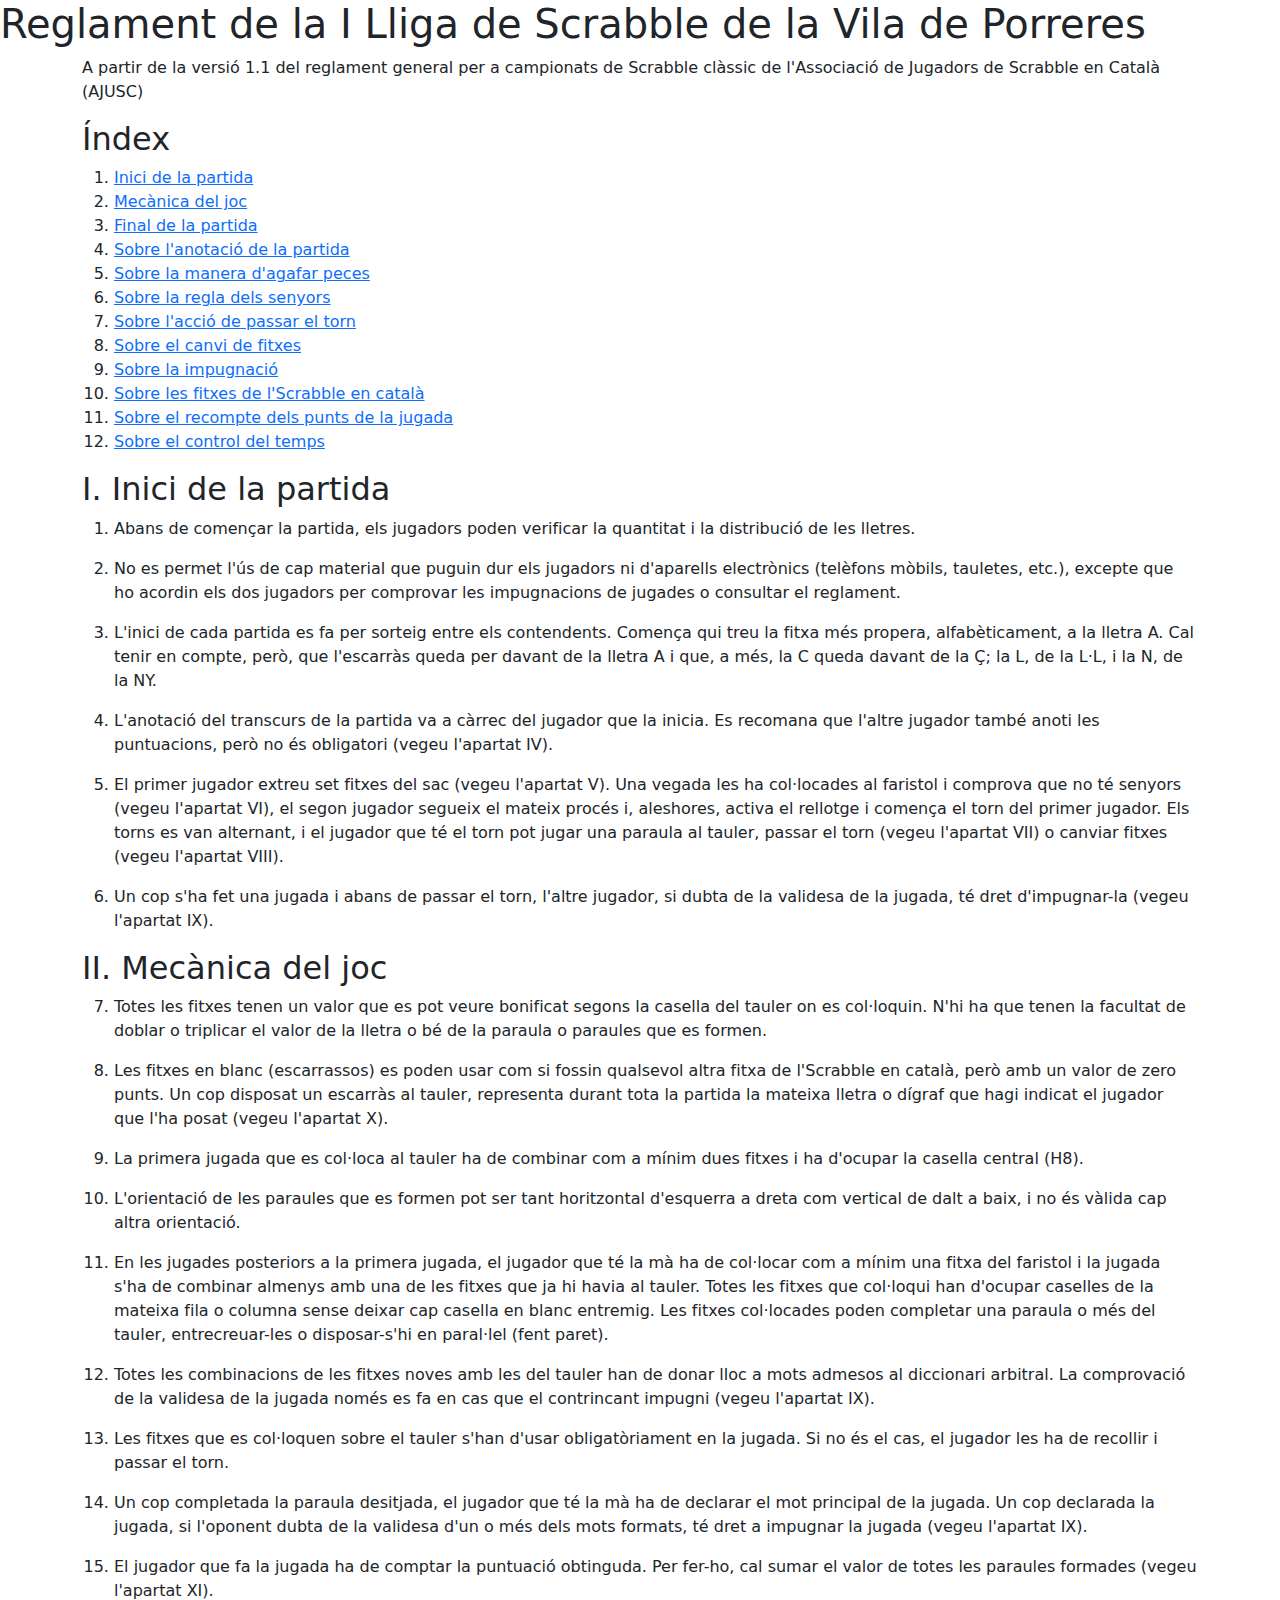
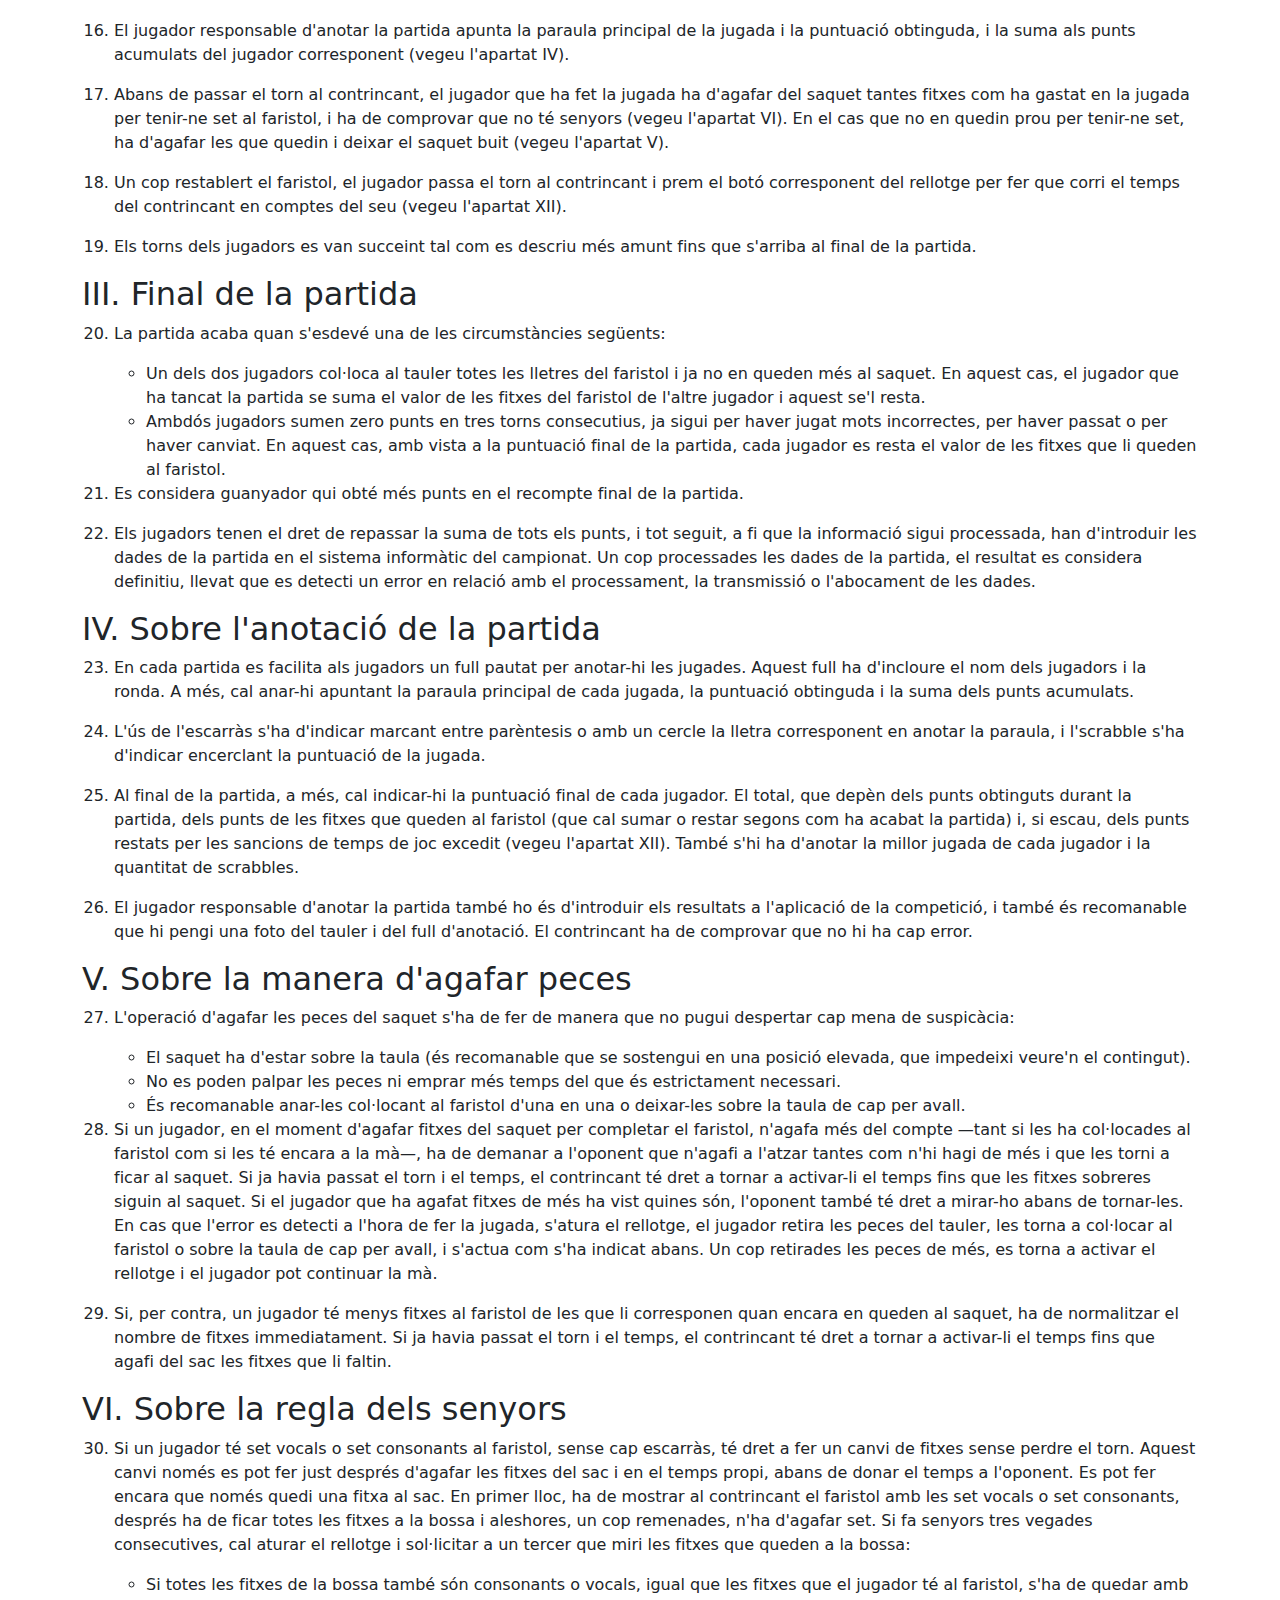
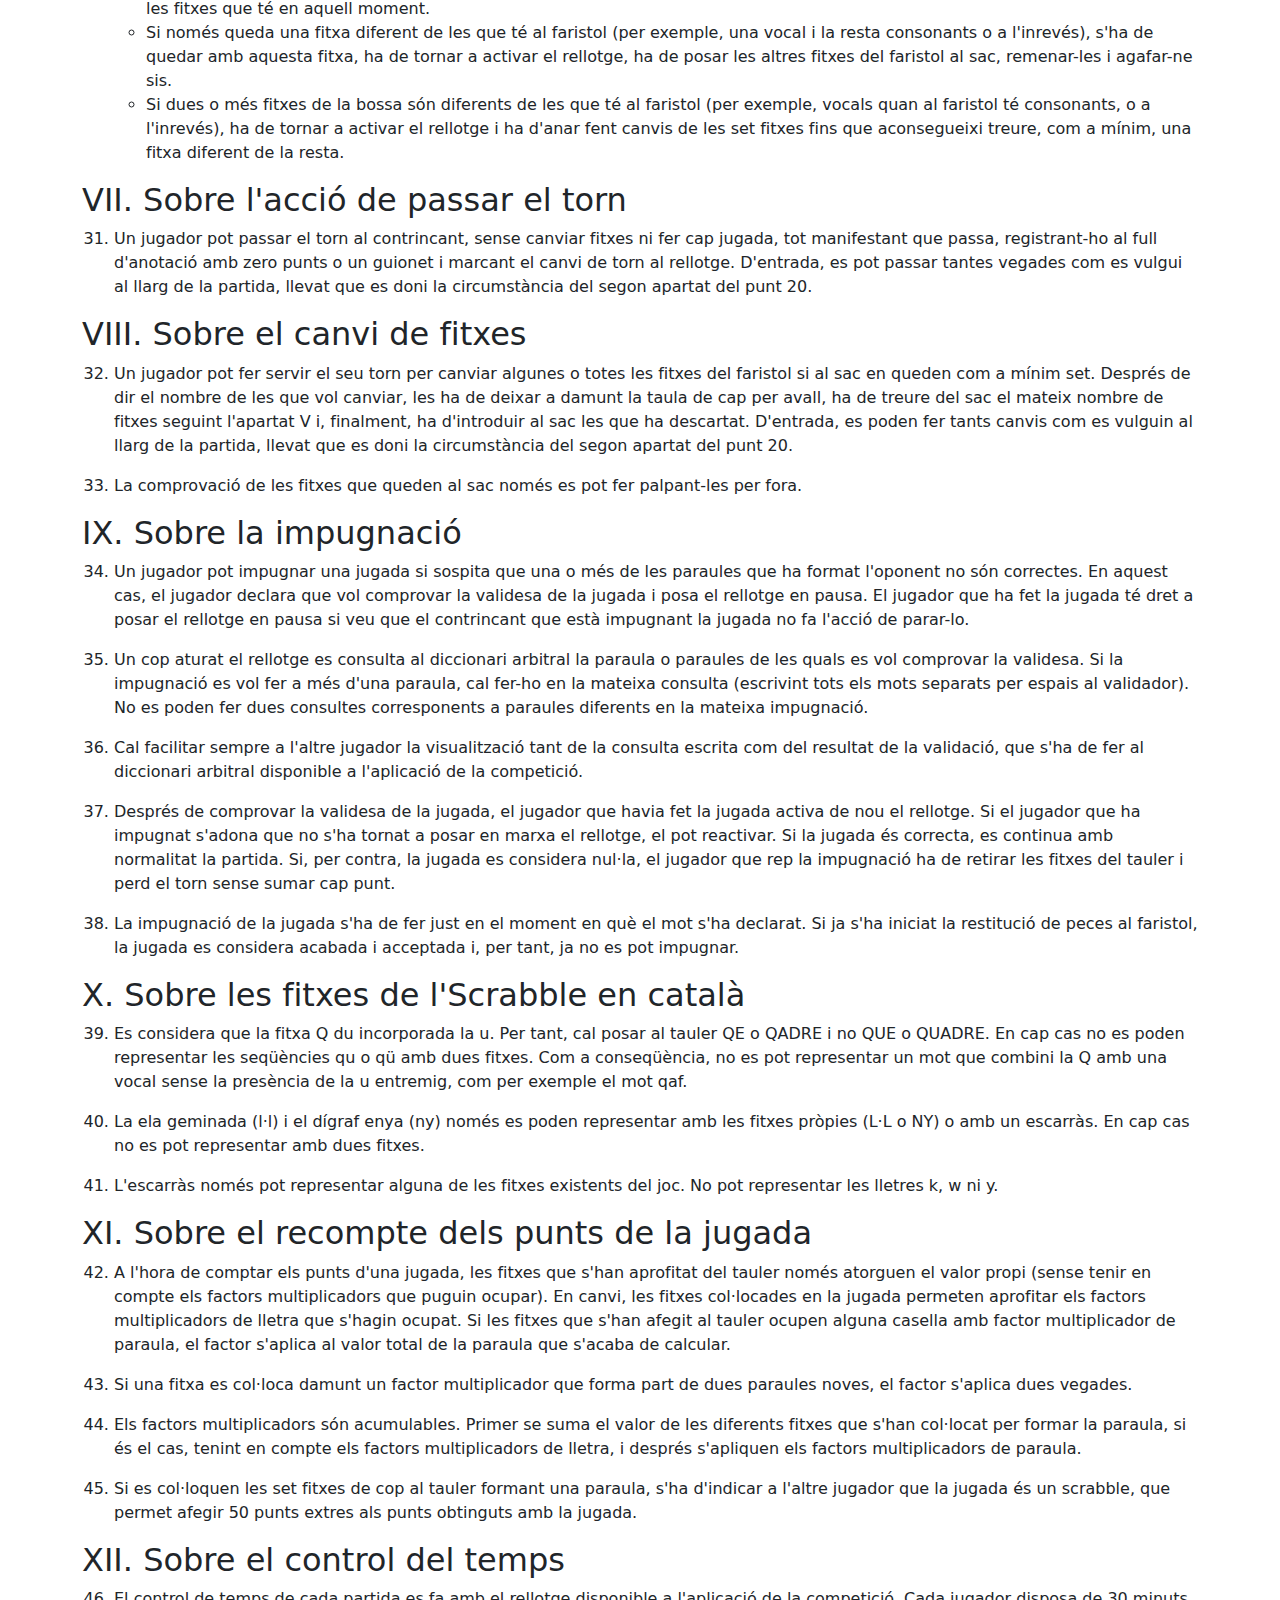
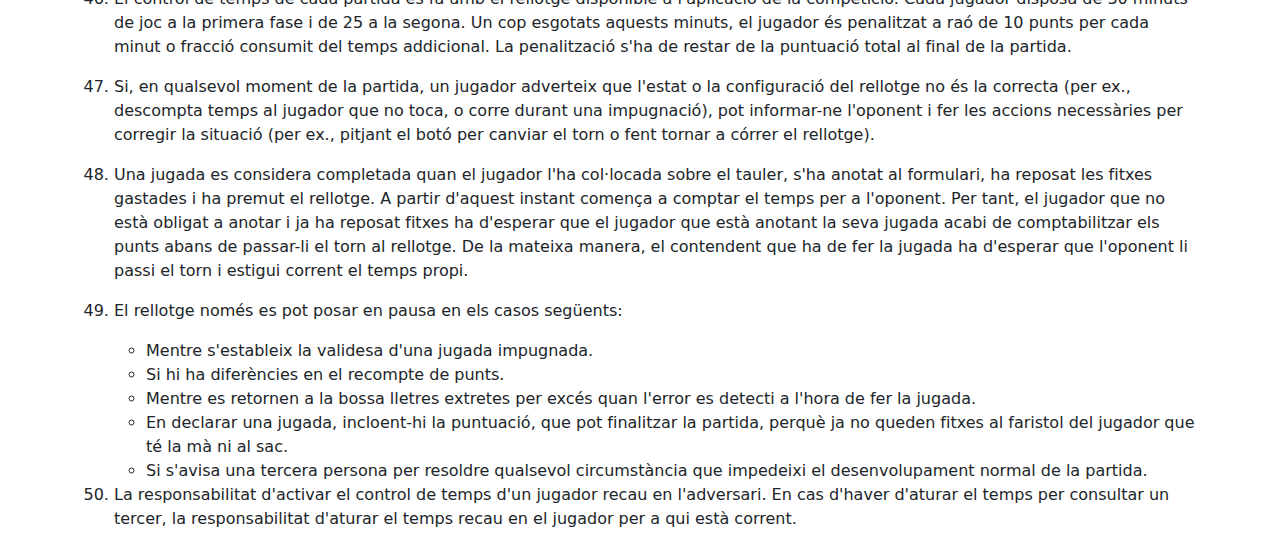
<file: reglament.html>
<!DOCTYPE html>
<html lang="ca">

<head>
    <meta charset="UTF-8">
    <meta name="viewport" content="width=device-width, initial-scale=1.0">
    <link href="https://cdn.jsdelivr.net/npm/bootstrap@5.3.0/dist/css/bootstrap.min.css" rel="stylesheet">
    <title>Reglament de la I Lliga de Scrabble de la Vila de Porreres</title>
</head>

<body>

    <h1>Reglament de la I Lliga de Scrabble de la Vila de Porreres</h1>
    <div class="container">
        <p>A partir de la versió 1.1 del reglament general per a campionats de Scrabble clàssic de l'Associació de
            Jugadors de Scrabble en Català (AJUSC)</p>

        <h2>Índex</h2>
        <ol>
            <li><a href="#inici-partida">Inici de la partida</a></li>
            <li><a href="#mecanica-joc">Mecànica del joc</a></li>
            <li><a href="#final-partida">Final de la partida</a></li>
            <li><a href="#anotacio-partida">Sobre l'anotació de la partida</a></li>
            <li><a href="#agafar-peces">Sobre la manera d'agafar peces</a></li>
            <li><a href="#regla-senyors">Sobre la regla dels senyors</a></li>
            <li><a href="#passar-torn">Sobre l'acció de passar el torn</a></li>
            <li><a href="#canvi-fitxes">Sobre el canvi de fitxes</a></li>
            <li><a href="#impugnacio">Sobre la impugnació</a></li>
            <li><a href="#fitxes-scrabble">Sobre les fitxes de l'Scrabble en català</a></li>
            <li><a href="#recompte-punts">Sobre el recompte dels punts de la jugada</a></li>
            <li><a href="#control-temps">Sobre el control del temps</a></li>
        </ol>

        <h2 id="inici-partida">I. Inici de la partida</h2>
        <ol>
            <li>
                <p>Abans de començar la partida, els jugadors poden verificar la quantitat i la distribució de les
                    lletres.</p>
            </li>
            <li>
                <p>No es permet l'ús de cap material que puguin dur els jugadors ni d'aparells electrònics (telèfons
                    mòbils, tauletes, etc.), excepte que ho acordin els dos jugadors per comprovar les impugnacions de
                    jugades o consultar el reglament.</p>
            </li>
            <li>
                <p>L'inici de cada partida es fa per sorteig entre els contendents. Comença qui treu la fitxa més
                    propera, alfabèticament, a la lletra A. Cal tenir en compte, però, que l'escarràs queda per davant
                    de la lletra A i que, a més, la C queda davant de la Ç; la L, de la L·L, i la N, de la NY.</p>
            </li>
            <li>
                <p>L'anotació del transcurs de la partida va a càrrec del jugador que la inicia. Es recomana que l'altre
                    jugador també anoti les puntuacions, però no és obligatori (vegeu l'apartat IV).</p>
            </li>
            <li>
                <p>El primer jugador extreu set fitxes del sac (vegeu l'apartat V). Una vegada les ha col·locades al
                    faristol i comprova que no té senyors (vegeu l'apartat VI), el segon jugador segueix el mateix
                    procés i, aleshores, activa el rellotge i comença el torn del primer jugador. Els torns es van
                    alternant, i el jugador que té el torn pot jugar una paraula al tauler, passar el torn (vegeu
                    l'apartat VII) o canviar fitxes (vegeu l'apartat VIII).</p>
            </li>
            <li>
                <p>Un cop s'ha fet una jugada i abans de passar el torn, l'altre jugador, si dubta de la validesa de la
                    jugada, té dret d'impugnar-la (vegeu l'apartat IX).</p>
            </li>
        </ol>

        <h2 id="mecanica-joc">II. Mecànica del joc</h2>
        <ol start="7">
            <li>
                <p>Totes les fitxes tenen un valor que es pot veure bonificat segons la casella del tauler on es
                    col·loquin. N'hi ha que tenen la facultat de doblar o triplicar el valor de la lletra o bé de la
                    paraula o paraules que es formen.</p>
            </li>
            <li>
                <p>Les fitxes en blanc (escarrassos) es poden usar com si fossin qualsevol altra fitxa de l'Scrabble en
                    català, però amb un valor de zero punts. Un cop disposat un escarràs al tauler, representa durant
                    tota la partida la mateixa lletra o dígraf que hagi indicat el jugador que l'ha posat (vegeu
                    l'apartat X).</p>
            </li>
            <li>
                <p>La primera jugada que es col·loca al tauler ha de combinar com a mínim dues fitxes i ha d'ocupar la
                    casella central (H8).</p>
            </li>
            <li>
                <p>L'orientació de les paraules que es formen pot ser tant horitzontal d'esquerra a dreta com vertical
                    de dalt a baix, i no és vàlida cap altra orientació.</p>
            </li>
            <li>
                <p>En les jugades posteriors a la primera jugada, el jugador que té la mà ha de col·locar com a mínim
                    una fitxa del faristol i la jugada s'ha de combinar almenys amb una de les fitxes que ja hi havia al
                    tauler. Totes les fitxes que col·loqui han d'ocupar caselles de la mateixa fila o columna sense
                    deixar cap casella en blanc entremig. Les fitxes col·locades poden completar una paraula o més del
                    tauler, entrecreuar-les o disposar-s'hi en paral·lel (fent paret).</p>
            </li>
            <li>
                <p>Totes les combinacions de les fitxes noves amb les del tauler han de donar lloc a mots admesos al
                    diccionari arbitral. La comprovació de la validesa de la jugada només es fa en cas que el
                    contrincant impugni (vegeu l'apartat IX).</p>
            </li>
            <li>
                <p>Les fitxes que es col·loquen sobre el tauler s'han d'usar obligatòriament en la jugada. Si no és el
                    cas, el jugador les ha de recollir i passar el torn.</p>
            </li>
            <li>
                <p>Un cop completada la paraula desitjada, el jugador que té la mà ha de declarar el mot principal de la
                    jugada. Un cop declarada la jugada, si l'oponent dubta de la validesa d'un o més dels mots formats,
                    té dret a impugnar la jugada (vegeu l'apartat IX).</p>
            </li>
            <li>
                <p>El jugador que fa la jugada ha de comptar la puntuació obtinguda. Per fer-ho, cal sumar el valor de
                    totes les paraules formades (vegeu l'apartat XI).</p>
            </li>
            <li>
                <p>El jugador responsable d'anotar la partida apunta la paraula principal de la jugada i la puntuació
                    obtinguda, i la suma als punts acumulats del jugador corresponent (vegeu l'apartat IV).</p>
            </li>
            <li>
                <p>Abans de passar el torn al contrincant, el jugador que ha fet la jugada ha d'agafar del saquet tantes
                    fitxes com ha gastat en la jugada per tenir-ne set al faristol, i ha de comprovar que no té senyors
                    (vegeu l'apartat VI). En el cas que no en quedin prou per tenir-ne set, ha d'agafar les que quedin i
                    deixar el saquet buit (vegeu l'apartat V).</p>
            </li>
            <li>
                <p>Un cop restablert el faristol, el jugador passa el torn al contrincant i prem el botó corresponent
                    del rellotge per fer que corri el temps del contrincant en comptes del seu (vegeu l'apartat XII).
                </p>
            </li>
            <li>
                <p>Els torns dels jugadors es van succeint tal com es descriu més amunt fins que s'arriba al final de la
                    partida.</p>
            </li>
        </ol>

        <h2 id="final-partida">III. Final de la partida</h2>
        <ol start="20">
            <li>
                <p>La partida acaba quan s'esdevé una de les circumstàncies següents:</p>
                <ul>
                    <li>Un dels dos jugadors col·loca al tauler totes les lletres del faristol i ja no en queden més al
                        saquet. En aquest cas, el jugador que ha tancat la partida se suma el valor de les fitxes del
                        faristol de l'altre jugador i aquest se'l resta.</li>
                    <li>Ambdós jugadors sumen zero punts en tres torns consecutius, ja sigui per haver jugat mots
                        incorrectes, per haver passat o per haver canviat. En aquest cas, amb vista a la puntuació final
                        de la partida, cada jugador es resta el valor de les fitxes que li queden al faristol.</li>
                </ul>
            </li>
            <li>
                <p>Es considera guanyador qui obté més punts en el recompte final de la partida.</p>
            </li>
            <li>
                <p>Els jugadors tenen el dret de repassar la suma de tots els punts, i tot seguit, a fi que la
                    informació sigui processada, han d'introduir les dades de la partida en el sistema informàtic del
                    campionat. Un cop processades les dades de la partida, el resultat es considera definitiu, llevat
                    que es detecti un error en relació amb el processament, la transmissió o l'abocament de les dades.
                </p>
            </li>
        </ol>

        <h2 id="anotacio-partida">IV. Sobre l'anotació de la partida</h2>
        <ol start="23">
            <li>
                <p>En cada partida es facilita als jugadors un full pautat per anotar-hi les jugades. Aquest full ha
                    d'incloure el nom dels jugadors i la ronda. A més, cal anar-hi apuntant la paraula principal de cada
                    jugada, la puntuació obtinguda i la suma dels punts acumulats.</p>
            </li>
            <li>
                <p>L'ús de l'escarràs s'ha d'indicar marcant entre parèntesis o amb un cercle la lletra corresponent en
                    anotar la paraula, i l'scrabble s'ha d'indicar encerclant la puntuació de la jugada.</p>
            </li>
            <li>
                <p>Al final de la partida, a més, cal indicar-hi la puntuació final de cada jugador. El total, que depèn
                    dels punts obtinguts durant la partida, dels punts de les fitxes que queden al faristol (que cal
                    sumar o restar segons com ha acabat la partida) i, si escau, dels punts restats per les sancions de
                    temps de joc excedit (vegeu l'apartat XII). També s'hi ha d'anotar la millor jugada de cada jugador
                    i la quantitat de scrabbles.</p>
            </li>
            <li>
                <p>El jugador responsable d'anotar la partida també ho és d'introduir els resultats a l'aplicació de la
                    competició, i també és recomanable que hi pengi una foto del tauler i del full d'anotació. El
                    contrincant ha de comprovar que no hi ha cap error.</p>
            </li>
        </ol>

        <h2 id="agafar-peces">V. Sobre la manera d'agafar peces</h2>
        <ol start="27">
            <li>
                <p>L'operació d'agafar les peces del saquet s'ha de fer de manera que no pugui despertar cap mena de
                    suspicàcia:</p>
                <ul>
                    <li>El saquet ha d'estar sobre la taula (és recomanable que se sostengui en una posició elevada, que
                        impedeixi veure'n el contingut).</li>
                    <li>No es poden palpar les peces ni emprar més temps del que és estrictament necessari.</li>
                    <li>És recomanable anar-les col·locant al faristol d'una en una o deixar-les sobre la taula de cap
                        per avall.</li>
                </ul>
            </li>
            <li>
                <p>Si un jugador, en el moment d'agafar fitxes del saquet per completar el faristol, n'agafa més del
                    compte —tant si les ha col·locades al faristol com si les té encara a la mà—, ha de demanar a
                    l'oponent que n'agafi a l'atzar tantes com n'hi hagi de més i que les torni a ficar al saquet. Si ja
                    havia passat el torn i el temps, el contrincant té dret a tornar a activar-li el temps fins que les
                    fitxes sobreres siguin al saquet. Si el jugador que ha agafat fitxes de més ha vist quines són,
                    l'oponent també té dret a mirar-ho abans de tornar-les. En cas que l'error es detecti a l'hora de
                    fer la jugada, s'atura el rellotge, el jugador retira les peces del tauler, les torna a col·locar al
                    faristol o sobre la taula de cap per avall, i s'actua com s'ha indicat abans. Un cop retirades les
                    peces de més, es torna a activar el rellotge i el jugador pot continuar la mà.</p>
            </li>
            <li>
                <p>Si, per contra, un jugador té menys fitxes al faristol de les que li corresponen quan encara en
                    queden al saquet, ha de normalitzar el nombre de fitxes immediatament. Si ja havia passat el torn i
                    el temps, el contrincant té dret a tornar a activar-li el temps fins que agafi del sac les fitxes
                    que li faltin.</p>
            </li>
        </ol>

        <h2 id="regla-senyors">VI. Sobre la regla dels senyors</h2>
        <ol start="30">
            <li>
                <p>Si un jugador té set vocals o set consonants al faristol, sense cap escarràs, té dret a fer un canvi
                    de fitxes sense perdre el torn. Aquest canvi només es pot fer just després d'agafar les fitxes del
                    sac i en el temps propi, abans de donar el temps a l'oponent. Es pot fer encara que només quedi una
                    fitxa al sac. En primer lloc, ha de mostrar al contrincant el faristol amb les set vocals o set
                    consonants, després ha de ficar totes les fitxes a la bossa i aleshores, un cop remenades, n'ha
                    d'agafar set. Si fa senyors tres vegades consecutives, cal aturar el rellotge i sol·licitar a un
                    tercer que miri les fitxes que queden a la bossa:</p>
                <ul>
                    <li>Si totes les fitxes de la bossa també són consonants o vocals, igual que les fitxes que el
                        jugador té al faristol, s'ha de quedar amb les fitxes que té en aquell moment.</li>
                    <li>Si només queda una fitxa diferent de les que té al faristol (per exemple, una vocal i la resta
                        consonants o a l'inrevés), s'ha de quedar amb aquesta fitxa, ha de tornar a activar el rellotge,
                        ha de posar les altres fitxes del faristol al sac, remenar-les i agafar-ne sis.</li>
                    <li>Si dues o més fitxes de la bossa són diferents de les que té al faristol (per exemple, vocals
                        quan al faristol té consonants, o a l'inrevés), ha de tornar a activar el rellotge i ha d'anar
                        fent canvis de les set fitxes fins que aconsegueixi treure, com a mínim, una fitxa diferent de
                        la resta.</li>
                </ul>
            </li>
        </ol>

        <h2 id="passar-torn">VII. Sobre l'acció de passar el torn</h2>
        <ol start="31">
            <li>
                <p>Un jugador pot passar el torn al contrincant, sense canviar fitxes ni fer cap jugada, tot manifestant
                    que passa, registrant-ho al full d'anotació amb zero punts o un guionet i marcant el canvi de torn
                    al rellotge. D'entrada, es pot passar tantes vegades com es vulgui al llarg de la partida, llevat
                    que es doni la circumstància del segon apartat del punt 20.</p>
            </li>
        </ol>

        <h2 id="canvi-fitxes">VIII. Sobre el canvi de fitxes</h2>
        <ol start="32">
            <li>
                <p>Un jugador pot fer servir el seu torn per canviar algunes o totes les fitxes del faristol si al sac
                    en queden com a mínim set. Després de dir el nombre de les que vol canviar, les ha de deixar a
                    damunt la taula de cap per avall, ha de treure del sac el mateix nombre de fitxes seguint l'apartat
                    V i, finalment, ha d'introduir al sac les que ha descartat. D'entrada, es poden fer tants canvis com
                    es vulguin al llarg de la partida, llevat que es doni la circumstància del segon apartat del punt
                    20.</p>
            </li>
            <li>
                <p>La comprovació de les fitxes que queden al sac només es pot fer palpant-les per fora.</p>
            </li>
        </ol>

        <h2 id="impugnacio">IX. Sobre la impugnació</h2>
        <ol start="34">
            <li>
                <p>Un jugador pot impugnar una jugada si sospita que una o més de les paraules que ha format l'oponent
                    no són correctes. En aquest cas, el jugador declara que vol comprovar la validesa de la jugada i
                    posa el rellotge en pausa. El jugador que ha fet la jugada té dret a posar el rellotge en pausa si
                    veu que el contrincant que està impugnant la jugada no fa l'acció de parar-lo.</p>
            </li>
            <li>
                <p>Un cop aturat el rellotge es consulta al diccionari arbitral la paraula o paraules de les quals es
                    vol comprovar la validesa. Si la impugnació es vol fer a més d'una paraula, cal fer-ho en la mateixa
                    consulta (escrivint tots els mots separats per espais al validador). No es poden fer dues consultes
                    corresponents a paraules diferents en la mateixa impugnació.</p>
            </li>
            <li>
                <p>Cal facilitar sempre a l'altre jugador la visualització tant de la consulta escrita com del resultat
                    de la validació, que s'ha de fer al diccionari arbitral disponible a l'aplicació de la competició.
                </p>
            </li>
            <li>
                <p>Després de comprovar la validesa de la jugada, el jugador que havia fet la jugada activa de nou el
                    rellotge. Si el jugador que ha impugnat s'adona que no s'ha tornat a posar en marxa el rellotge, el
                    pot reactivar. Si la jugada és correcta, es continua amb normalitat la partida. Si, per contra, la
                    jugada es considera nul·la, el jugador que rep la impugnació ha de retirar les fitxes del tauler i
                    perd el torn sense sumar cap punt.</p>
            </li>
            <li>
                <p>La impugnació de la jugada s'ha de fer just en el moment en què el mot s'ha declarat. Si ja s'ha
                    iniciat la restitució de peces al faristol, la jugada es considera acabada i acceptada i, per tant,
                    ja no es pot impugnar.</p>
            </li>
        </ol>

        <h2 id="fitxes-scrabble">X. Sobre les fitxes de l'Scrabble en català</h2>
        <ol start="39">
            <li>
                <p>Es considera que la fitxa Q du incorporada la u. Per tant, cal posar al tauler QE o QADRE i no QUE o
                    QUADRE. En cap cas no es poden representar les seqüències qu o qü amb dues fitxes. Com a
                    conseqüència, no es pot representar un mot que combini la Q amb una vocal sense la presència de la u
                    entremig, com per exemple el mot qaf.</p>
            </li>
            <li>
                <p>La ela geminada (l·l) i el dígraf enya (ny) només es poden representar amb les fitxes pròpies (L·L o
                    NY) o amb un escarràs. En cap cas no es pot representar amb dues fitxes.</p>
            </li>
            <li>
                <p>L'escarràs només pot representar alguna de les fitxes existents del joc. No pot representar les
                    lletres k, w ni y.</p>
            </li>
        </ol>

        <h2 id="recompte-punts">XI. Sobre el recompte dels punts de la jugada</h2>
        <ol start="42">
            <li>
                <p>A l'hora de comptar els punts d'una jugada, les fitxes que s'han aprofitat del tauler només atorguen
                    el valor propi (sense tenir en compte els factors multiplicadors que puguin ocupar). En canvi, les
                    fitxes col·locades en la jugada permeten aprofitar els factors multiplicadors de lletra que s'hagin
                    ocupat. Si les fitxes que s'han afegit al tauler ocupen alguna casella amb factor multiplicador de
                    paraula, el factor s'aplica al valor total de la paraula que s'acaba de calcular.</p>
            </li>
            <li>
                <p>Si una fitxa es col·loca damunt un factor multiplicador que forma part de dues paraules noves, el
                    factor s'aplica dues vegades.</p>
            </li>
            <li>
                <p>Els factors multiplicadors són acumulables. Primer se suma el valor de les diferents fitxes que s'han
                    col·locat per formar la paraula, si és el cas, tenint en compte els factors multiplicadors de
                    lletra, i després s'apliquen els factors multiplicadors de paraula.</p>
            </li>
            <li>
                <p>Si es col·loquen les set fitxes de cop al tauler formant una paraula, s'ha d'indicar a l'altre
                    jugador que la jugada és un scrabble, que permet afegir 50 punts extres als punts obtinguts amb la
                    jugada.</p>
            </li>
        </ol>

        <h2 id="control-temps">XII. Sobre el control del temps</h2>
        <ol start="46">
            <li>
                <p>El control de temps de cada partida es fa amb el rellotge disponible a l'aplicació de la competició.
                    Cada jugador disposa de 30 minuts de joc a la primera fase i de 25 a la segona. Un cop esgotats
                    aquests minuts, el jugador és penalitzat a raó de 10 punts per cada minut o fracció consumit del
                    temps addicional. La penalització s'ha de restar de la puntuació total al final de la partida.</p>
            </li>
            <li>
                <p>Si, en qualsevol moment de la partida, un jugador adverteix que l'estat o la configuració del
                    rellotge no és la correcta (per ex., descompta temps al jugador que no toca, o corre durant una
                    impugnació), pot informar-ne l'oponent i fer les accions necessàries per corregir la situació (per
                    ex., pitjant el botó per canviar el torn o fent tornar a córrer el rellotge).</p>
            </li>
            <li>
                <p>Una jugada es considera completada quan el jugador l'ha col·locada sobre el tauler, s'ha anotat al
                    formulari, ha reposat les fitxes gastades i ha premut el rellotge. A partir d'aquest instant comença
                    a comptar el temps per a l'oponent. Per tant, el jugador que no està obligat a anotar i ja ha
                    reposat fitxes ha d'esperar que el jugador que està anotant la seva jugada acabi de comptabilitzar
                    els punts abans de passar-li el torn al rellotge. De la mateixa manera, el contendent que ha de fer
                    la jugada ha d'esperar que l'oponent li passi el torn i estigui corrent el temps propi.</p>
            </li>
            <li>
                <p>El rellotge només es pot posar en pausa en els casos següents:</p>
                <ul>
                    <li>Mentre s'estableix la validesa d'una jugada impugnada.</li>
                    <li>Si hi ha diferències en el recompte de punts.</li>
                    <li>Mentre es retornen a la bossa lletres extretes per excés quan l'error es detecti a l'hora de fer
                        la jugada.</li>
                    <li>En declarar una jugada, incloent-hi la puntuació, que pot finalitzar la partida, perquè ja no
                        queden fitxes al faristol del jugador que té la mà ni al sac.</li>
                    <li>Si s'avisa una tercera persona per resoldre qualsevol circumstància que impedeixi el
                        desenvolupament normal de la partida.</li>
                </ul>
            </li>
            <li>
                <p>La responsabilitat d'activar el control de temps d'un jugador recau en l'adversari. En cas d'haver
                    d'aturar el temps per consultar un tercer, la responsabilitat d'aturar el temps recau en el jugador
                    per a qui està corrent.</p>
            </li>
        </ol>
    </div>
</body>

</html>
</file>
